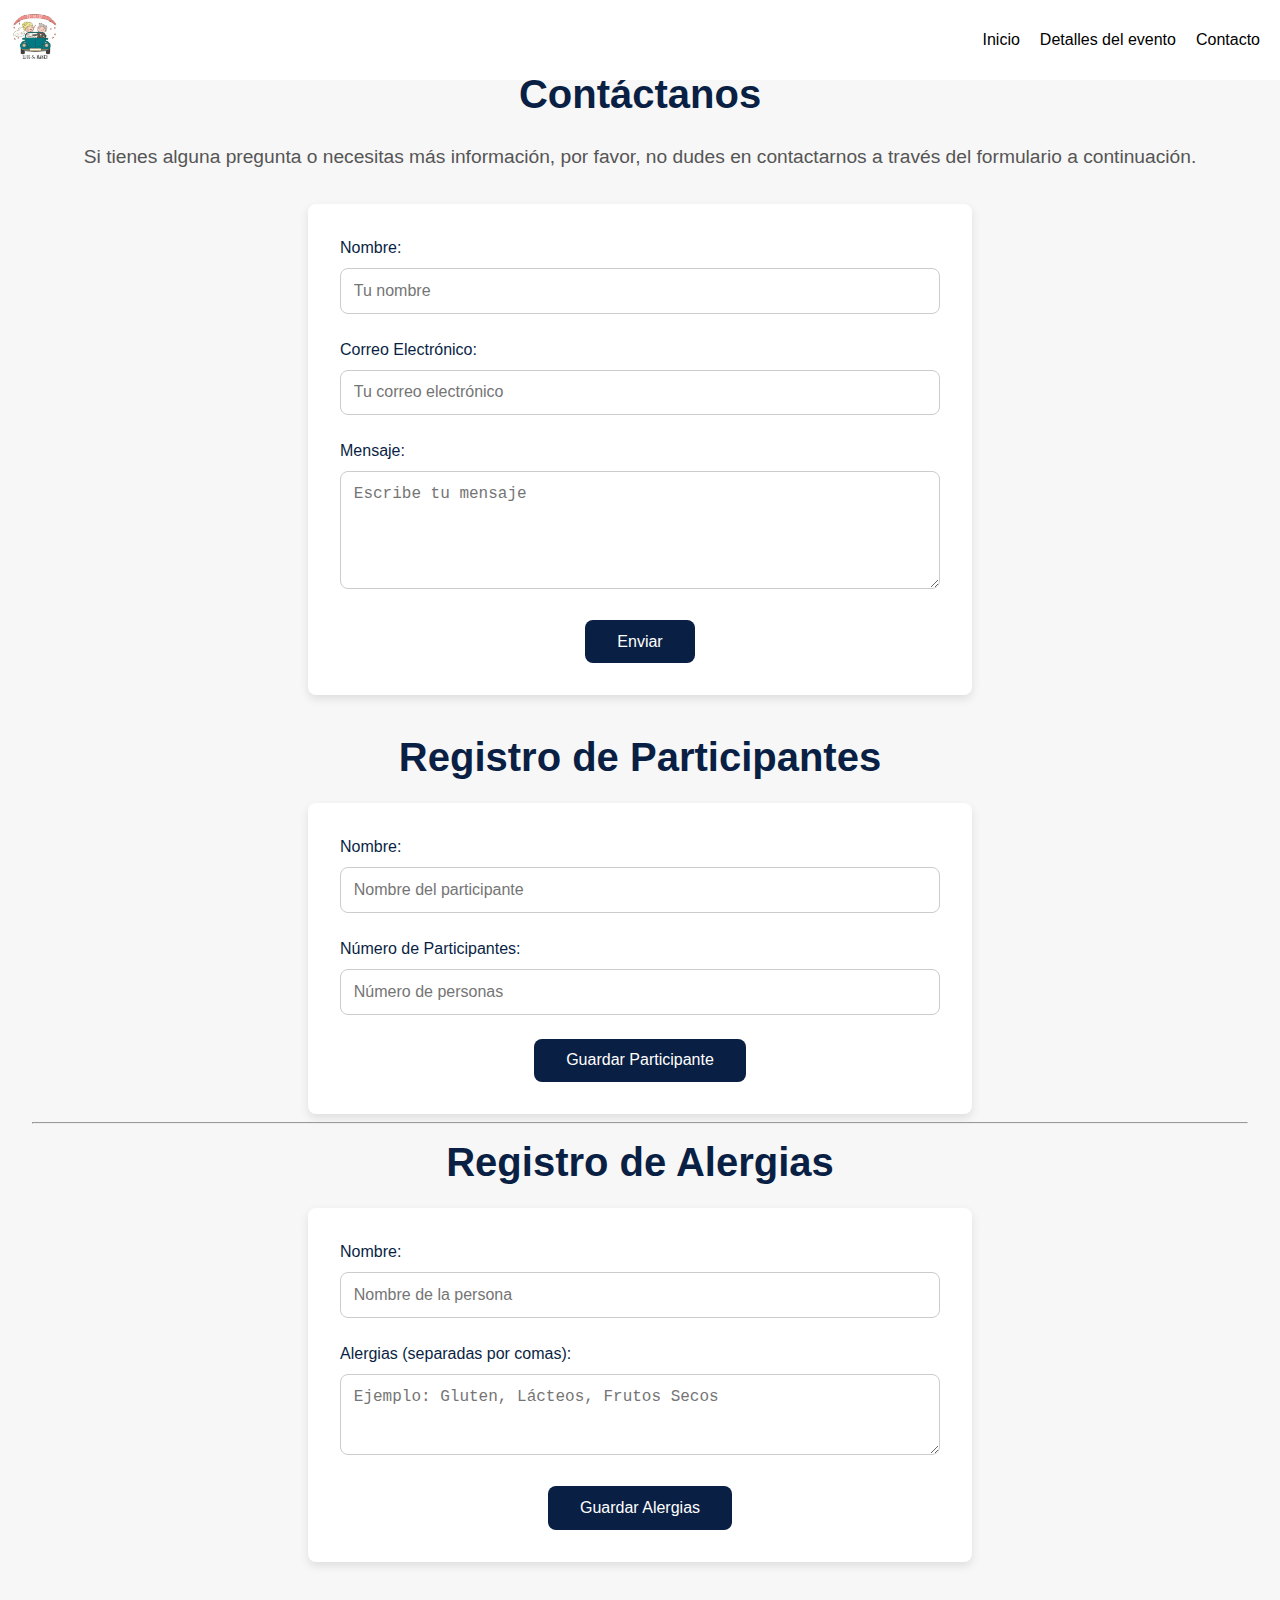
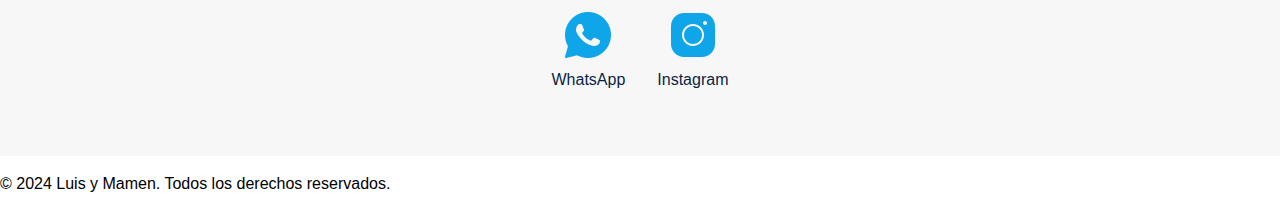
<file: Boda_tio/pages/Contacto.html>
<!DOCTYPE html>
<html lang="es">
<head>
    <meta charset="UTF-8">
    <meta name="viewport" content="width=device-width, initial-scale=1.0">
    <title>Contacto</title>
    <link rel="stylesheet" href="../assets/css/general.css">
    <link rel="stylesheet" href="../assets/css/contacto.css">
</head>
<body>
    <header>
        <nav>
          <div class="logo">
            <img src="../assets/imagenes/IMG_9840.jpg" alt="Logo" />
          </div>
          <button class="hamburger" id="hamburger" aria-label="Menú">
            <span class="bar"></span>
            <span class="bar"></span>
            <span class="bar"></span>
          </button>
          <ul class="nav-menu" id="nav-menu">
            <li><a href="../index.html">Inicio</a></li>
            <li><a href="../pages/detallesEvento.html">Detalles del evento</a></li>
            <li><a href="../pages/contacto.html">Contacto</a></li>
          </ul>
        </nav>
      </header>
      

    <main>
        <section class="contact-section">
            <div class="container">
                <h2 class="contact-title">Contáctanos</h2>
                <p class="contact-description">Si tienes alguna pregunta o necesitas más información, por favor, no dudes en contactarnos a través del formulario a continuación.</p>

                <!-- Formulario de Contacto General -->
                <form id="contact-form" class="contact-form">
                    <div class="form-group">
                        <label for="name">Nombre:</label>
                        <input type="text" id="name" name="name" placeholder="Tu nombre" required>
                    </div>
                    <div class="form-group">
                        <label for="email">Correo Electrónico:</label>
                        <input type="email" id="email" name="email" placeholder="Tu correo electrónico" required>
                    </div>
                    <div class="form-group">
                        <label for="message">Mensaje:</label>
                        <textarea id="message" name="message" placeholder="Escribe tu mensaje" rows="5" required></textarea>
                    </div>
                    <button type="submit" class="submit-button">Enviar</button>
                </form>

                <div id="form-response" class="form-response"></div>

                <!-- Formulario de Registro de Participantes -->
                <h2 class="contact-title">Registro de Participantes</h2>
                <form action="../assets/php/insert_participante.php" method="POST" class="contact-form">
                    <div class="form-group">
                        <label for="nombre_participante">Nombre:</label>
                        <input type="text" id="nombre_participante" name="nombre" placeholder="Nombre del participante" required>
                    </div>
                    <div class="form-group">
                        <label for="cantidad">Número de Participantes:</label>
                        <input type="number" id="cantidad" name="participantes" placeholder="Número de personas" required>
                    </div>
                    <button type="submit" class="submit-button">Guardar Participante</button>
                </form>

                <hr>

                <!-- Formulario de Registro de Alergenos -->
                <h2 class="contact-title">Registro de Alergias</h2>
                <form action="../assets/php/insert_alergeno.php" method="POST" class="contact-form">
                    <div class="form-group">
                        <label for="nombre_alergeno">Nombre:</label>
                        <input type="text" id="nombre_alergeno" name="nombre" placeholder="Nombre de la persona" required>
                    </div>
                    <div class="form-group">
                        <label for="alergias">Alergias (separadas por comas):</label>
                        <textarea id="alergias" name="alergias" placeholder="Ejemplo: Gluten, Lácteos, Frutos Secos" rows="3" required></textarea>
                    </div>
                    <button type="submit" class="submit-button">Guardar Alergias</button>
                </form>

                <!-- Redes Sociales -->
                <div class="social-container">
                    <a href="https://wa.me/1234567890" target="_blank" class="social-link">
                        <img src="../assets/imagenes/whatts.png" alt="WhatsApp">
                        <span>WhatsApp</span>
                    </a>
                    <a href="https://www.instagram.com/tu_perfil/" target="_blank" class="social-link">
                        <img src="../assets/imagenes/insta.png" alt="Instagram">
                        <span>Instagram</span>
                    </a>
                </div>
            </div>
        </section>
    </main>

    <footer>
        <p>&copy; 2024 Luis y Mamen. Todos los derechos reservados.</p>
    </footer>

    <script src="../assets/js/contacto.js"></script>
    <script src="../assets/js/header.js"></script>
</body>
</html>
</file>
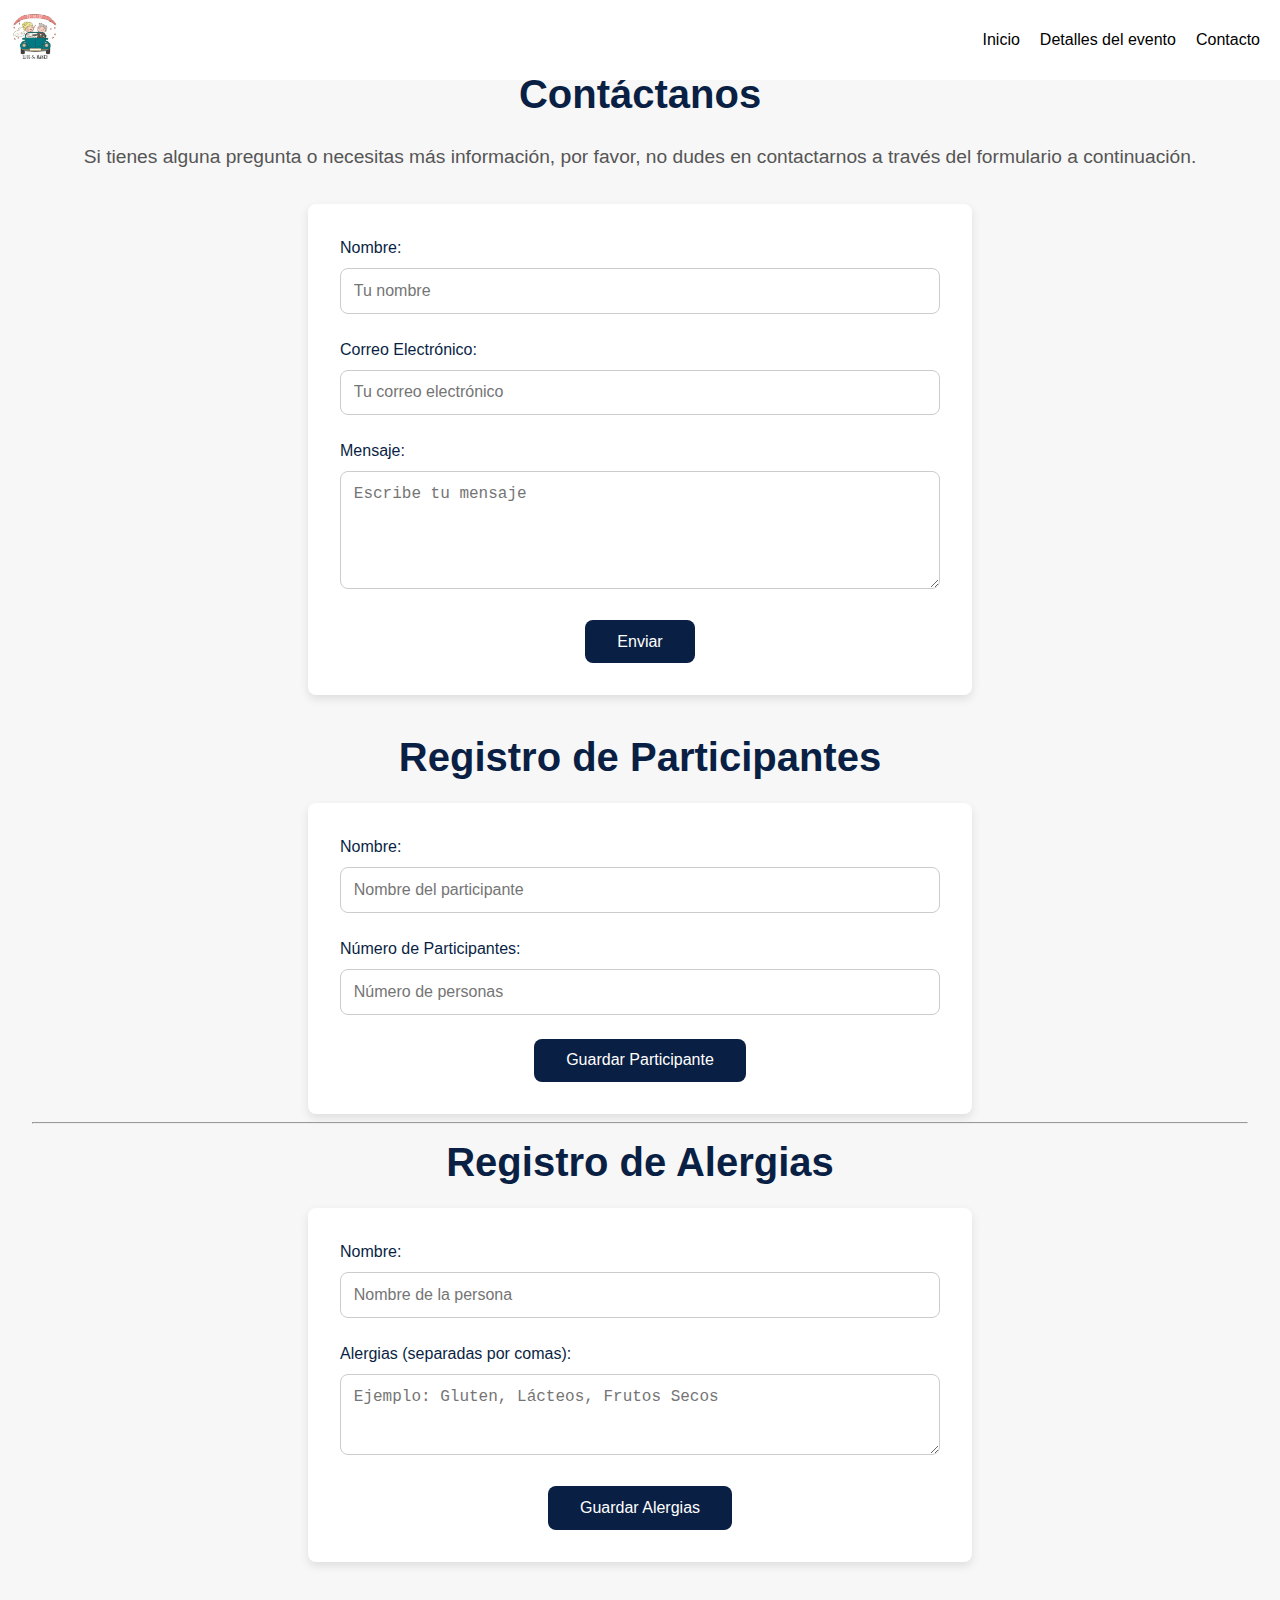
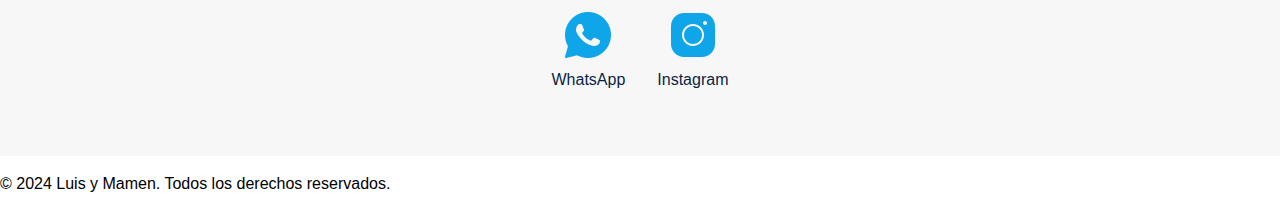
<file: Boda_tio/pages/contacto.html>
<!DOCTYPE html>
<html lang="es">
<head>
    <meta charset="UTF-8">
    <meta name="viewport" content="width=device-width, initial-scale=1.0">
    <title>Contacto</title>
    <link rel="stylesheet" href="../assets/css/general.css">
    <link rel="stylesheet" href="../assets/css/contacto.css">
</head>
<body>
    <header>
        <nav>
          <div class="logo">
            <img src="../assets/imagenes/IMG_9840.jpg" alt="Logo" />
          </div>
          <button class="hamburger" id="hamburger" aria-label="Menú">
            <span class="bar"></span>
            <span class="bar"></span>
            <span class="bar"></span>
          </button>
          <ul class="nav-menu" id="nav-menu">
            <li><a href="../index.html">Inicio</a></li>
            <li><a href="../pages/detallesEvento.html">Detalles del evento</a></li>
            <li><a href="../pages/contacto.html">Contacto</a></li>
          </ul>
        </nav>
      </header>
      

    <main>
        <section class="contact-section">
            <div class="container">
                <h2 class="contact-title">Contáctanos</h2>
                <p class="contact-description">Si tienes alguna pregunta o necesitas más información, por favor, no dudes en contactarnos a través del formulario a continuación.</p>

                <!-- Formulario de Contacto General -->
                <form id="contact-form" class="contact-form">
                    <div class="form-group">
                        <label for="name">Nombre:</label>
                        <input type="text" id="name" name="name" placeholder="Tu nombre" required>
                    </div>
                    <div class="form-group">
                        <label for="email">Correo Electrónico:</label>
                        <input type="email" id="email" name="email" placeholder="Tu correo electrónico" required>
                    </div>
                    <div class="form-group">
                        <label for="message">Mensaje:</label>
                        <textarea id="message" name="message" placeholder="Escribe tu mensaje" rows="5" required></textarea>
                    </div>
                    <button type="submit" class="submit-button">Enviar</button>
                </form>

                <div id="form-response" class="form-response"></div>

                <!-- Formulario de Registro de Participantes -->
                <h2 class="contact-title">Registro de Participantes</h2>
                <form action="../assets/php/insert_participante.php" method="POST" class="contact-form">
                    <div class="form-group">
                        <label for="nombre_participante">Nombre:</label>
                        <input type="text" id="nombre_participante" name="nombre" placeholder="Nombre del participante" required>
                    </div>
                    <div class="form-group">
                        <label for="cantidad">Número de Participantes:</label>
                        <input type="number" id="cantidad" name="participantes" placeholder="Número de personas" required>
                    </div>
                    <button type="submit" class="submit-button">Guardar Participante</button>
                </form>

                <hr>

                <!-- Formulario de Registro de Alergenos -->
                <h2 class="contact-title">Registro de Alergias</h2>
                <form action="../assets/php/insert_alergeno.php" method="POST" class="contact-form">
                    <div class="form-group">
                        <label for="nombre_alergeno">Nombre:</label>
                        <input type="text" id="nombre_alergeno" name="nombre" placeholder="Nombre de la persona" required>
                    </div>
                    <div class="form-group">
                        <label for="alergias">Alergias (separadas por comas):</label>
                        <textarea id="alergias" name="alergias" placeholder="Ejemplo: Gluten, Lácteos, Frutos Secos" rows="3" required></textarea>
                    </div>
                    <button type="submit" class="submit-button">Guardar Alergias</button>
                </form>

                <!-- Redes Sociales -->
                <div class="social-container">
                    <a href="https://wa.me/1234567890" target="_blank" class="social-link">
                        <img src="../assets/imagenes/whatts.png" alt="WhatsApp">
                        <span>WhatsApp</span>
                    </a>
                    <a href="https://www.instagram.com/tu_perfil/" target="_blank" class="social-link">
                        <img src="../assets/imagenes/insta.png" alt="Instagram">
                        <span>Instagram</span>
                    </a>
                </div>
            </div>
        </section>
    </main>

    <footer>
        <p>&copy; 2024 Luis y Mamen. Todos los derechos reservados.</p>
    </footer>

    <script src="../assets/js/contacto.js"></script>
    <script src="../assets/js/header.js"></script>
</body>
</html>
</file>
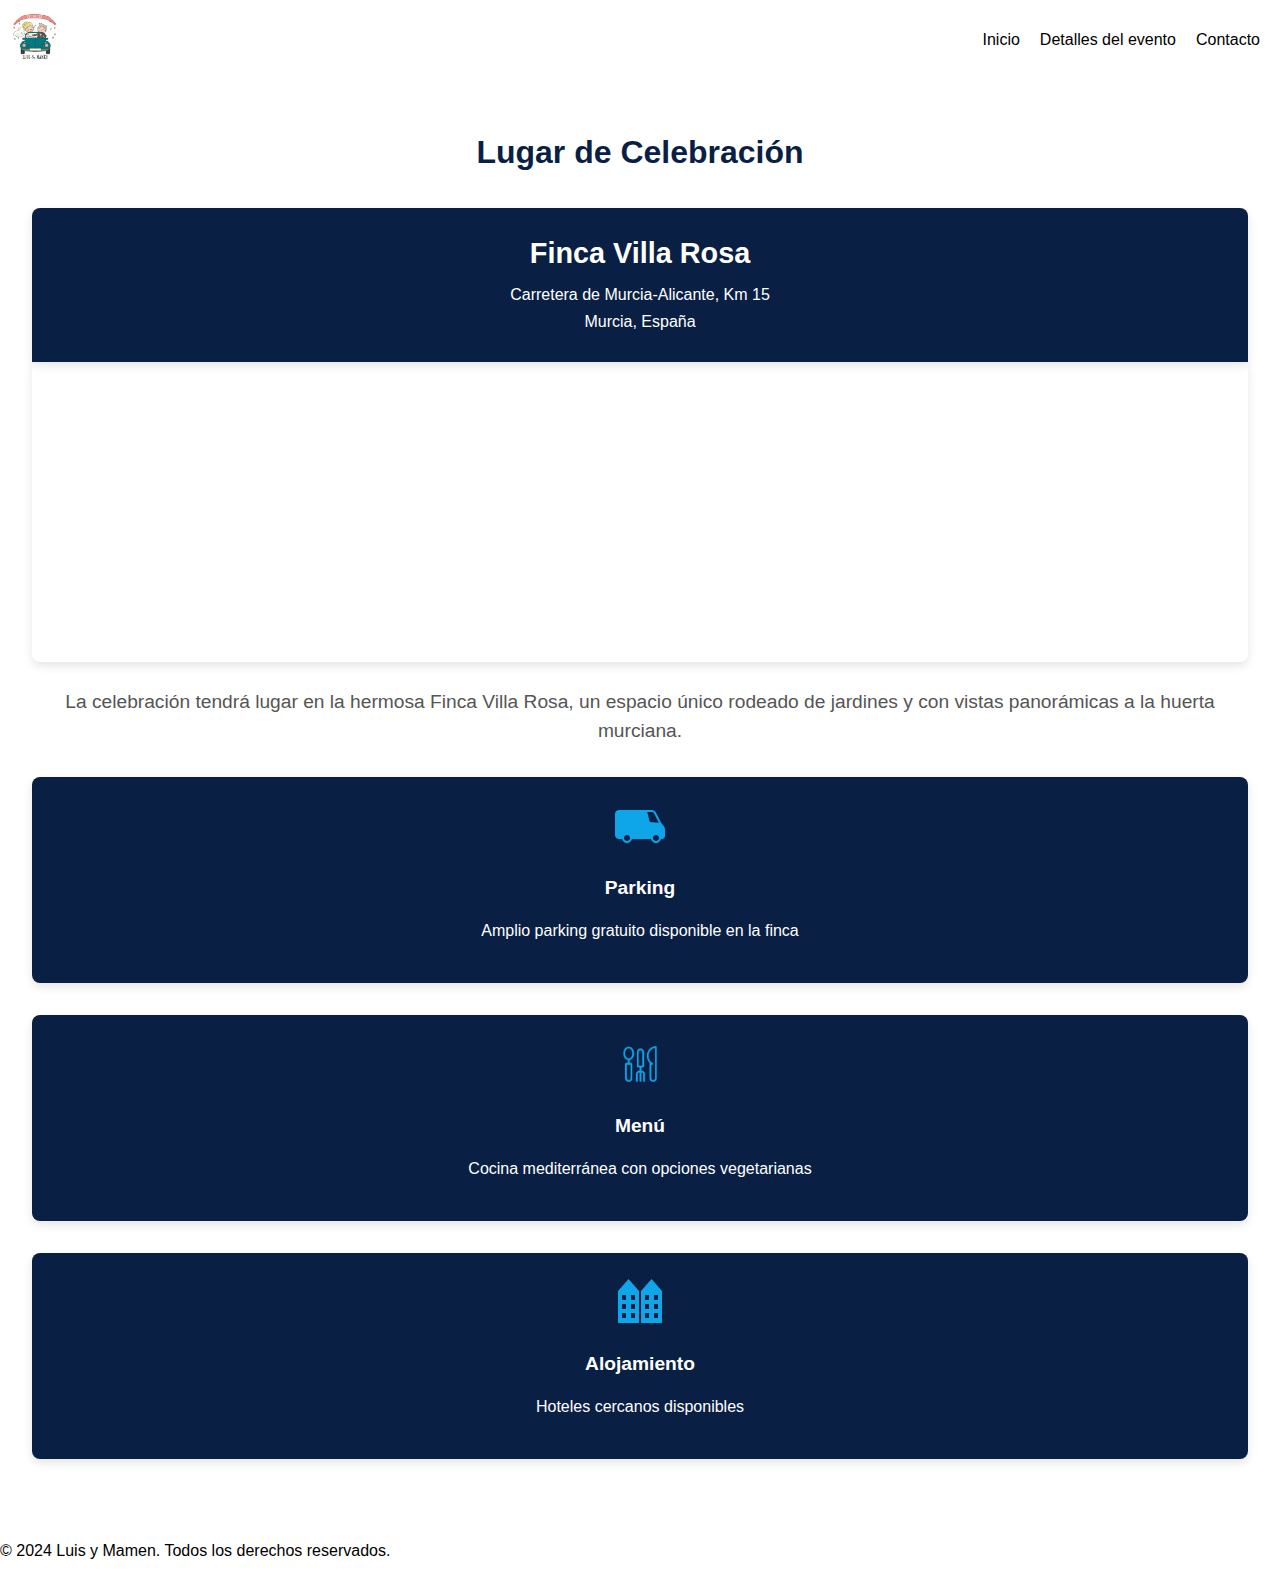
<file: Boda_tio/pages/DetallesEvento.html>
<!DOCTYPE html>
<html lang="en">
<head>
    <meta charset="UTF-8">
    <meta name="viewport" content="width=device-width, initial-scale=1.0">
    <title>Detalles del Evento</title>
    <link rel="stylesheet" href="../assets/css/detalles.css">
    <link rel="stylesheet" href="../assets/css/general.css">
</head>
<body>
    <header>
        <nav>
          <div class="logo">
            <img src="../assets/imagenes/IMG_9840.jpg" alt="Logo" />
          </div>
          <button class="hamburger" id="hamburger" aria-label="Menú">
            <span class="bar"></span>
            <span class="bar"></span>
            <span class="bar"></span>
          </button>
          <ul class="nav-menu" id="nav-menu">
            <li><a href="../index.html">Inicio</a></li>
            <li><a href="../pages/detallesEvento.html">Detalles del evento</a></li>
            <li><a href="../pages/contacto.html">Contacto</a></li>
          </ul>
        </nav>
      </header>
      

    <main>
        <section id="location" class="location-section">
            <div class="container">
                <h2 class="location-title">Lugar de Celebración</h2>
                <div class="location-info">
                    <div class="location-card">
                        <h3>Finca Villa Rosa</h3>
                        <p>Carretera de Murcia-Alicante, Km 15</p>
                        <p>Murcia, España</p>
                    </div>
                </div>
                <div class="location-map">
                    <iframe src="https://www.google.com/maps/embed?pb=!1m18!1m12!1m3!1d31276.752827535494!2d1.429029!3d38.908828!2m3!1f0!2f0!3f0!3m2!1i1024!2i768!4f13.1!3m3!1m2!1s0x12995e637ff6293f%3A0x64ae4f8af52c860!2sIbiza!5e0!3m2!1sen!2ses!4v1694892837436!5m2!1sen!2ses" width="100%" height="450" style="border:0;" allowfullscreen="" loading="lazy" referrerpolicy="no-referrer-when-downgrade"></iframe>
                </div>
                <p class="location-description">
                    La celebración tendrá lugar en la hermosa Finca Villa Rosa, un espacio único rodeado de jardines y con vistas panorámicas a la huerta murciana.
                </p>
                <div class="location-features">
                    <div class="feature-card">
                        <img src="../assets/imagenes/furgo.png" alt="Parking">
                        <h4>Parking</h4>
                        <p>Amplio parking gratuito disponible en la finca</p>
                    </div>
                    <div class="feature-card">
                        <img src="../assets/imagenes/cubiertos.png" alt="Menú">
                        <h4>Menú</h4>
                        <p>Cocina mediterránea con opciones vegetarianas</p>
                    </div>
                    <div class="feature-card">
                        <img src="../assets/imagenes/apartamento.png" alt="Alojamiento">
                        <h4>Alojamiento</h4>
                        <p>Hoteles cercanos disponibles</p>
                    </div>
                </div>
            </div>
        </section>
    </main>

    <footer>
        <p>&copy; 2024 Luis y Mamen. Todos los derechos reservados.</p>
    </footer>

    <script src="../assets/js/detalles.js"></script>
    <script src="../assets/js/header.js"></script>
</body>
</html>
</file>
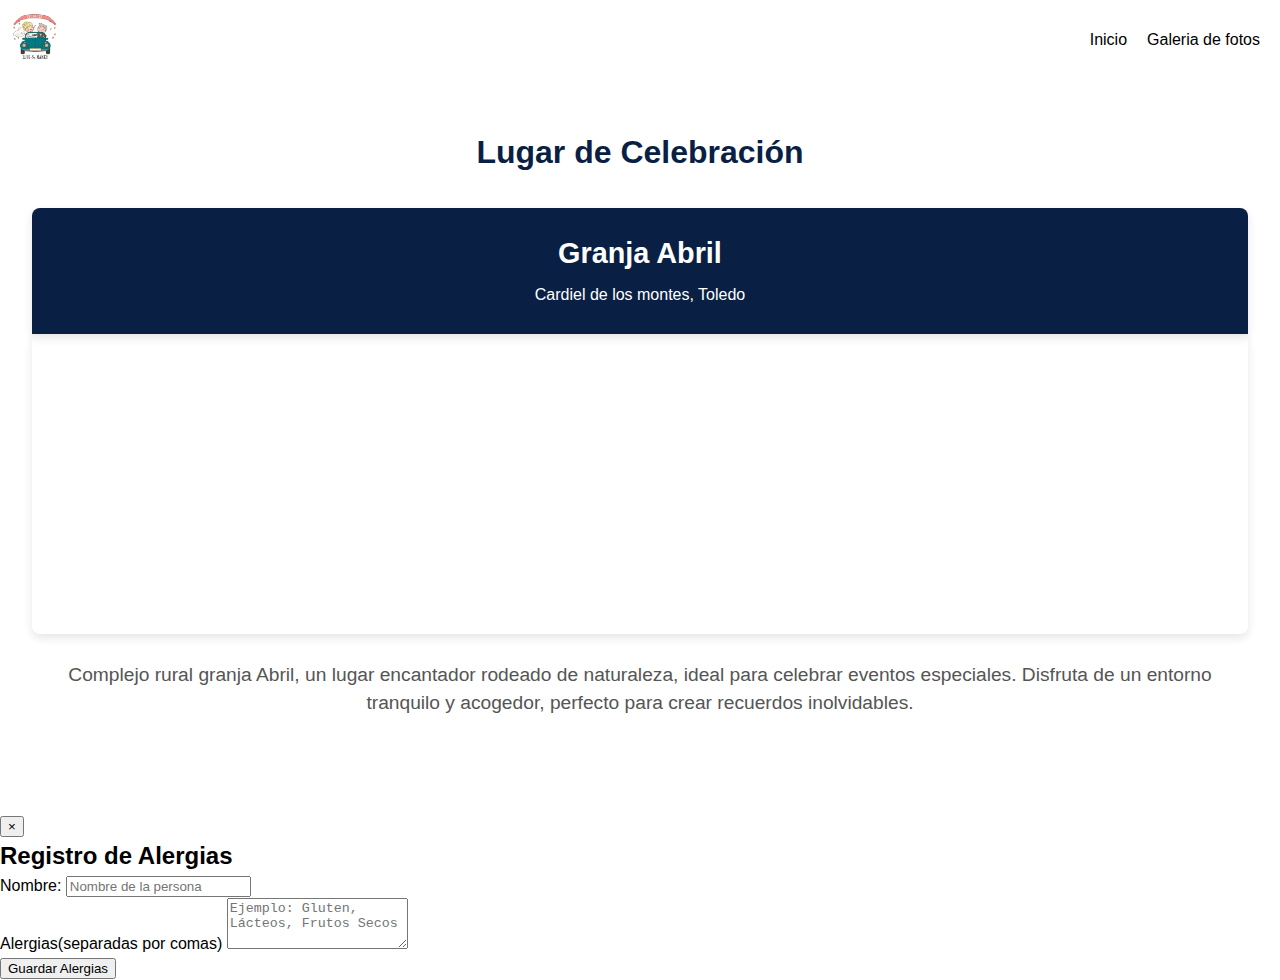
<file: Boda_tio/pages/detallesEvento.html>
<!DOCTYPE html>
<html lang="en">

<head>
  <meta charset="UTF-8">
  <meta name="viewport" content="width=device-width, initial-scale=1.0">
  <title>Detalles del Evento</title>
  <link rel="preconnect" href="https://fonts.googleapis.com">
<link rel="preconnect" href="https://fonts.gstatic.com" crossorigin>
<link href="https://fonts.googleapis.com/css2?family=Alex+Brush&display=swap" rel="stylesheet">
  <link rel="stylesheet" href="../assets/css/detalles.css">
  <link rel="stylesheet" href="../assets/css/general.css">
</head>

<body>
  <header>
    <nav>
      <div class="logo">
        <a href="../index.html">
          <img src="../assets/imagenes/IMG_9840.jpg" alt="Logo" />
        </a>
      </div>
      <button class="hamburger" id="hamburger" aria-label="Menú">
        <span class="bar"></span>
        <span class="bar"></span>
        <span class="bar"></span>
      </button>
      <ul class="nav-menu" id="nav-menu">
        <li><a href="../index.html">Inicio</a></li>
        <li><a href="../assets/php/galeria.php">Galeria de fotos</a></li>
      </ul>
    </nav>
  </header>


  <main>
    <section id="location" class="location-section">
      <div class="container">
        <h2 class="location-title">Lugar de Celebración</h2>
        <div class="location-info">
          <div class="location-card">
            <h3>Granja Abril</h3>
            <p>Cardiel de los montes, Toledo</p>
          </div>
        </div>
        <div class="location-map">
          <iframe
            src="https://www.google.com/maps/embed?pb=!1m18!1m12!1m3!1d95035.17606930228!2d-4.587570330390243!3d39.98895269317989!2m3!1f0!2f0!3f0!3m2!1i1024!2i768!4f13.1!3m3!1m2!1s0xd403cb9d54113f1%3A0x8929d30c055e3029!2sComplejo%20rural%20granja%20Abril!5e0!3m2!1ses!2ses!4v1741370167051!5m2!1ses!2ses"
            width="100%" height="450" style="border:0;" allowfullscreen="" loading="lazy"
            referrerpolicy="no-referrer-when-downgrade"></iframe>
        </div>
        <p class="location-description">
            Complejo rural granja Abril, un lugar encantador rodeado de naturaleza, 
            ideal para celebrar eventos especiales. Disfruta de un entorno tranquilo y acogedor, 
            perfecto para crear recuerdos inolvidables.
        </p>
        <div class="location-features">
          
        </div>
      </div>
    </section>
    <!-- Pop-up (modal) para registrar alergias -->
    <div class="alergias-overlay" id="alergiasOverlay">
      <div class="alergias-modal" id="alergiasModal">
        <button class="close-modal" id="closeAlergiasBtn">&times;</button>
        <h2>Registro de Alergias</h2>
        <form id="alergiasForm">
          <div class="form-group">
            <label for="nombre_alergeno">Nombre:</label>
            <input type="text" id="nombre_alergeno" name="nombre" placeholder="Nombre de la persona" required>
          </div>
          <div class="form-group">
            <label for="alergias"><span>Alergias</span>(separadas por comas)<span></span></label>
            <textarea id="alergias" name="alergias" placeholder="Ejemplo: Gluten, Lácteos, Frutos Secos" rows="3"
              required></textarea>
          </div>
          <button type="submit" class="submit-button">Guardar Alergias</button>
        </form>
        <div id="alergiasResponse"></div>
      </div>
    </div>
  </main>

  <script src="../assets/js/detalles.js"></script>
  <script src="../assets/js/header.js"></script>
</body>

</html>
</file>
<file: Boda_tio/assets/css/general.css>
.alex-brush-regular {
  font-family: "Alex Brush", cursive;
  font-weight: 400;
  font-style: normal;
}
.arimo-400 {
  font-family: "Arimo", sans-serif;
  font-optical-sizing: auto;
  font-weight: 400;
  font-style: normal;
}

body {
    background-color: #fff;
    font-family: "Arimo", sans-serif;
    font-size: 16px;
    color: #000000;
    line-height: 1.5;
    margin: 0;
    padding: 0;
  }
  
  h1, h2, h3, h4, h5, h6 {
    margin: 0;
    padding: 0;
  }
  
  /* Header base */
  header {
    background-color: #fff;
    color: #fff;
    position: fixed;
    width: 100%;
    top: 0;
    left: 0;
    transition: background-color 0.5s ease, transform 0.5s ease;
    transform: translateY(0);
    z-index: 10;
  }
  
  /* Contenedor del nav: distribuye el logo y el menú */
  header nav {
    display: flex;
    justify-content: space-between;
    align-items: center;
    height: 80px;
    padding: 0 10px;
  }
  
  /* Estilo para la imagen del logo (respeta el tamaño original) */
  .logo img {
    width: 50px;
    height: 50px;
    border-radius: 50%;
  }
  
  /* Estilos para el menú (antes era el ul del header) */
  .nav-menu {
    display: flex;
    flex-direction: row;
    align-items: center;
    list-style: none;
    margin: 0;
    padding: 0;
    transition: background-color 0.5s ease, transform 0.5s ease;
    transform: translateY(0);
  }
  
  .nav-menu li {
    margin: 0 10px;
  }
  
  .nav-menu li a {
    text-decoration: none;
    color: #000000;
  }
  
  /* Cambio de color al hacer scroll */
.scrolled {
    background-color: #ffffff!important;
    transform: translateY(0);
  }
  
  /* --- Estilos para la hamburguesa --- */
  .hamburger {
    display: none;
    flex-direction: column;
    justify-content: space-around;
    width: 30px;
    height: 30px;
    background: transparent;
    border: none;
    cursor: pointer;
    z-index: 11;
  }
  
  .hamburger .bar {
    width: 100%;
    height: 6px;
    background-color: #0A1F44;
  }
  
  /* Estado inicial de animación (ya existente) */
  .animate-on-scroll {
    opacity: 0;
    transform: translateY(50px);
    transition: all 0.6s ease-out;
  }
  
  .animate-on-scroll.visible {
    opacity: 1;
    transform: translateY(0);
    padding-bottom: 2.5rem;
  }
  
  /* --- Responsive para móviles --- */
  @media (max-width: 768px) {
    /* Muestra la hamburguesa */
    .hamburger {
      display: flex;
    }
    
    /* El menú se posiciona de forma absoluta debajo del header y se oculta inicialmente */
    .nav-menu {
      position: absolute;
      top: 80px; /* Debajo del header */
      right: 0;
      left: 0;
      background-color: #ffffff;
      flex-direction: column;
      align-items: center;
      max-height: 0;
      overflow: hidden;
      transition: max-height 0.3s ease-in-out;
    }
    
    /* Cuando se active (al hacer clic en la hamburguesa) se expande */
    .nav-menu.open {
      max-height: 300px; /* Ajusta según la cantidad de elementos */
    }
    
    .nav-menu li {
      margin: 1rem 0;
    }
  }
</file>
<file: Boda_tio/assets/css/contacto.css>
/* Estilos para la página de contacto */

.contact-section {
    padding: 4rem 2rem;
    text-align: center;
    background-color: #f7f7f7;
}

.contact-title {
    font-size: 2.5rem;
    color: #0A1F44;
    margin-bottom: 1rem;
}

.contact-description {
    font-size: 1.2rem;
    color: #555;
    margin-bottom: 2rem;
    line-height: 1.5;
}

.contact-form {
    max-width: 600px;
    margin: 0 auto;
    background-color: #fff;
    padding: 2rem;
    border-radius: 0.5rem;
    box-shadow: 0 4px 10px rgba(0, 0, 0, 0.1);
}

.form-group {
    margin-bottom: 1.5rem;
    text-align: left;
}

.form-group label {
    display: block;
    font-size: 1rem;
    color: #0A1F44;
    margin-bottom: 0.5rem;
}

.form-group input,
.form-group textarea {
    width: 100%;
    padding: 0.8rem;
    font-size: 1rem;
    border: 1px solid #ccc;
    border-radius: 0.5rem;
    box-sizing: border-box;
    transition: border-color 0.3s ease;
}

.form-group input:focus,
.form-group textarea:focus {
    border-color: #0A1F44;
    outline: none;
}

.submit-button {
    display: inline-block;
    background-color: #0A1F44;
    color: #fff;
    padding: 0.8rem 2rem;
    font-size: 1rem;
    border: none;
    border-radius: 0.5rem;
    cursor: pointer;
    transition: background-color 0.3s ease;
}

.submit-button:hover {
    background-color: #09275a;
}

.form-response {
    margin-top: 2rem;
    font-size: 1.2rem;
    color: #0A1F44;
}

/* Redes Sociales */
.social-container {
    margin-top: 3rem;
    display: flex;
    justify-content: center;
    gap: 2rem;
}

.social-link {
    display: flex;
    flex-direction: column;
    align-items: center;
    text-decoration: none;
    color: #0A1F44;
    font-size: 1rem;
    transition: transform 0.3s ease, color 0.3s ease;
}

.social-link img {
    width: 50px;
    height: 50px;
    margin-bottom: 0.5rem;
    transition: transform 0.3s ease;
}

.social-link:hover {
    transform: translateY(-5px);
    color: #09275a;
}

.social-link:hover img {
    transform: scale(1.1);
}
</file>
<file: Boda_tio/assets/css/detalles.css>
/* Sección Lugar de Celebración */
#location .container {
  max-width: 1400px;
}

.location-section {
  padding: 8rem 2rem 4rem;
  text-align: center;
  background-color: #fff;
  display: flex;
  justify-content: center;
}

.location-title {
  font-size: 2rem;
  margin-bottom: 2rem;
  color: #0A1F44;
}

.location-info {
  display: flex;
  justify-content: center;
  flex-direction: column;
}

.location-card {
  background-color: #0A1F44;
  color: #fff;
  padding: 1.5rem 2rem;
  border-top-left-radius: 0.5rem;
  /* Bordes redondeados arriba a la izquierda */
  border-top-right-radius: 0.5rem;
  /* Bordes redondeados arriba a la derecha */
  box-shadow: 0 4px 10px rgba(0, 0, 0, 0.1);
  text-align: center;
}

.location-card h3 {
  font-size: 1.8rem;
  margin-bottom: 0.5rem;
}

.location-card p {
  font-size: 1rem;
  margin: 0.2rem 0;
}

.location-map iframe {
  border-radius: 0.5rem;
  box-shadow: 0 4px 10px rgba(0, 0, 0, 0.1);
  max-height: 300px;
}

.location-description {
  font-size: 1.2rem;
  color: #555;
  margin-bottom: 2rem;
}

.location-features {
  display: flex;
  justify-content: space-between;
  gap: 2rem;
  flex-wrap: wrap;
  width: 100%;
  flex-direction: column;
}

.feature-card {
  background-color: #0A1F44;
  color: #fff;
  padding: 1.5rem;
  border-radius: 0.5rem;
  box-shadow: 0 4px 10px rgba(0, 0, 0, 0.1);
  text-align: center;
  width: auto;
  transition: transform 0.3s ease, box-shadow 0.3s ease;

}

.feature-card.menu>button {
  display: block;
  color: #fff;
  background-color: #0e96d7;
  border: none;
  padding: .5rem 1rem;
  border-radius: 4px;
  text-decoration: none;
  margin: 30px auto 0;
  width: 50%;
  cursor: pointer;
}

.feature-card:hover {
  transform: translateY(-5px);
  box-shadow: 0 6px 15px rgba(0, 0, 0, 0.2);
}

.feature-card img {
  width: 50px;
  margin-bottom: 1rem;
}

.feature-card h4 {
  font-size: 1.2rem;
  margin-bottom: 0.5rem;
}

.feature-card p {
  font-size: 1rem;
}



@media only screen and (max-width: 956px) and (orientation: landscape) {
  .alergias-modal {
    width: 80%;
    height: 70vh;
    max-width: 500px;
    overflow: scroll;
  }
  .feature-card.menu>button,
.feature-card.apartamento>a {
  display: block;
  color: #fff;
  background-color: #0e96d7;
  border: none;
  padding: .5rem 1rem;
  border-radius: 4px;
  text-decoration: none;
  margin: 30px auto 0;
  width: 100%;
  cursor: pointer;
  box-sizing: border-box;
}
.feature-card.menu > button > span,
.feature-card.apartamento > a > span {
  font-size: 16px;
  line-height: 1.5;
  font-family: ui-sans-serif, system-ui, sans-serif, "Apple Color Emoji", "Segoe UI Emoji", Segoe UI Symbol, "Noto Color Emoji";;
}

  
  .alergias-modal .form-group label {
    display: flex;
    flex: 0 0 39%;
    flex-direction: column;
    align-items: center;
    justify-content: center;
  }
  .alergias-modal .form-group {
    display: flex;
}

  .location-map iframe {
    border-radius: 0.5rem;
    box-shadow: 0 4px 10px rgba(0, 0, 0, 0.1);
    max-height: 250px;
  }

  .feature-card {
    background-color: #0A1F44;
    color: #fff;
    padding: 1rem;
    width: 28%;
    border-radius: 0.5rem;
    box-shadow: 0 4px 10px rgba(0, 0, 0, 0.1);
    text-align: center;
    transition: transform 0.3s ease, box-shadow 0.3s ease;
  }

  .location-features {
    display: flex;
    gap: 1rem;
    flex-wrap: nowrap;
    width: 100%;
    flex-direction: row;
  }
}

/* ===== Ajustes Responsivos ===== */

/* Para dispositivos móviles (vertical) */
@media (max-width: 480px) {
  .alergias-modal {
    width: 100%;
    max-width: 80%;
    padding: 1.5rem;
  }

  .alergias-modal h2 {
    font-size: 1.5rem;
  }

  .alergias-modal .submit-button {
    padding: 0.8rem;
  }
  .feature-card.menu>button,
.feature-card.apartamento>a {
  display: block;
  color: #fff;
  background-color: #0e96d7;
  border: none;
  padding: .5rem 1rem;
  border-radius: 4px;
  text-decoration: none;
  margin: 30px auto 0;
  width: 100%;
  cursor: pointer;
  box-sizing: border-box;
}
.feature-card.menu > button > span,
.feature-card.apartamento > a > span {
  font-size: 16px;
  line-height: 1.5;
  font-family: ui-sans-serif, system-ui, sans-serif, "Apple Color Emoji", "Segoe UI Emoji", Segoe UI Symbol, "Noto Color Emoji";;
}
}

/* Para móviles en horizontal o pantallas pequeñas */
@media only screen and (max-width: 768px) and (orientation: landscape) {
  .alergias-modal {
    width: 80%;
    max-width: 500px;
  }
}
</file>
